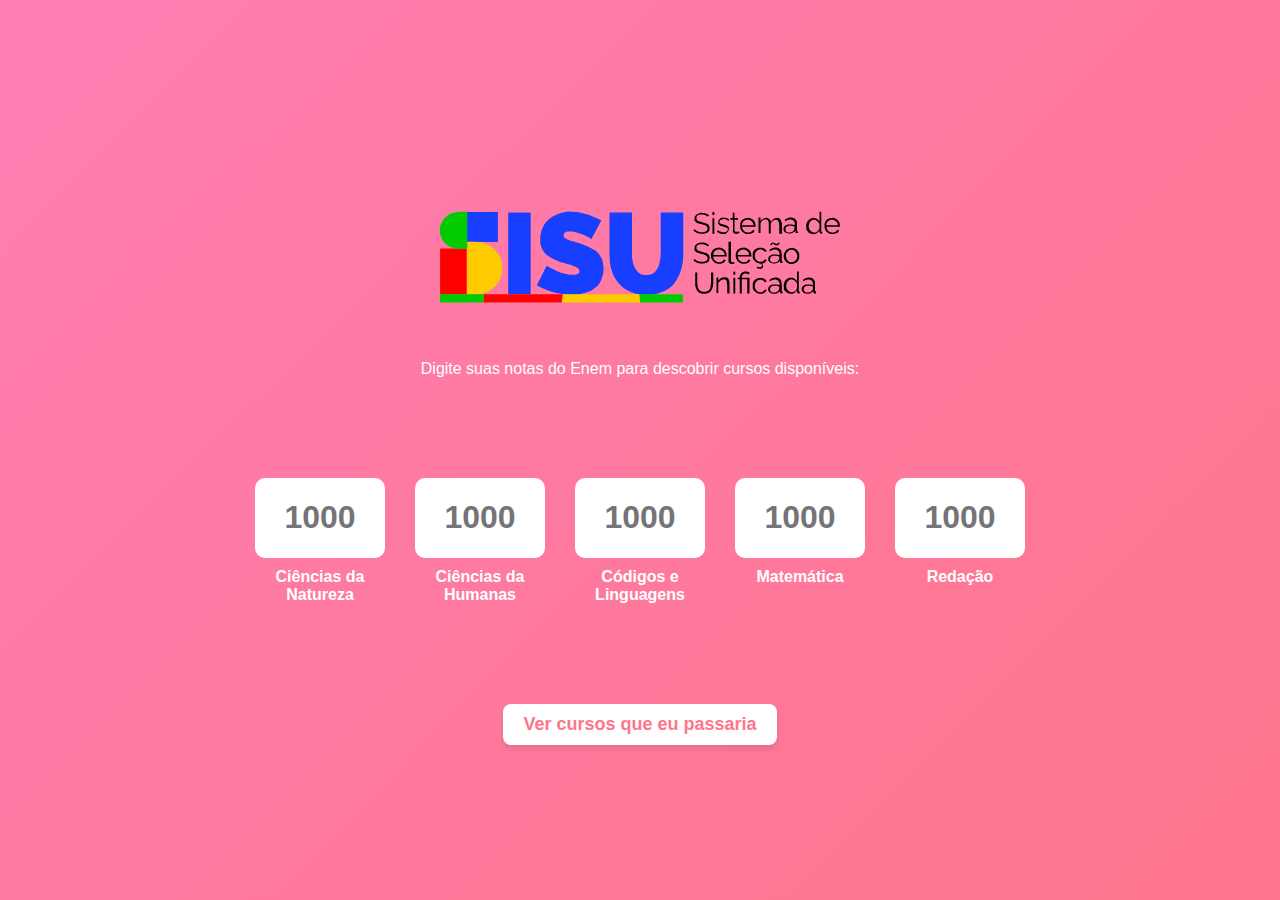
<file: index.html>
<!DOCTYPE html>
<html lang="pt-br">

<head>
    <meta charset="UTF-8">
    <meta name="viewport" content="width=device-width, initial-scale=1.0">
    <title>Document</title>
    <link rel="stylesheet" href="css/style.css">
</head>

<body>
    <div class="container">
        <img src="img/image.png" alt="">
        <p>Digite suas notas do Enem para descobrir cursos disponíveis:</p>

        <div class="notas">
            <div class="notas-item">
                <input type="number" placeholder="1000" id="natureza">
                <label for="natureza"><b>Ciências</b> da Natureza</label>
            </div>
            <div class="notas-item">
                <input type="number" placeholder="1000" id="humanas">
                <label for="humanas"><b>Ciências</b> da Humanas</label>
            </div>
            <div class="notas-item">
                <input type="number" placeholder="1000" id="linguagens">
                <label for="linguagens">Códigos e Linguagens</label>
            </div>
            <div class="notas-item">
                <input type="number" placeholder="1000" id="matematica">
                <label for="matematica">Matemática</label>
            </div>
            <div class="notas-item">
                <input type="number" placeholder="1000" id="redacao">
                <label for="redação">Redação</label>
            </div>
        </div>

        <button onclick="calcularCursos()">Ver cursos que eu passaria</button>
        <script src="js/script.js"></script>
</body>

</html>
</file>
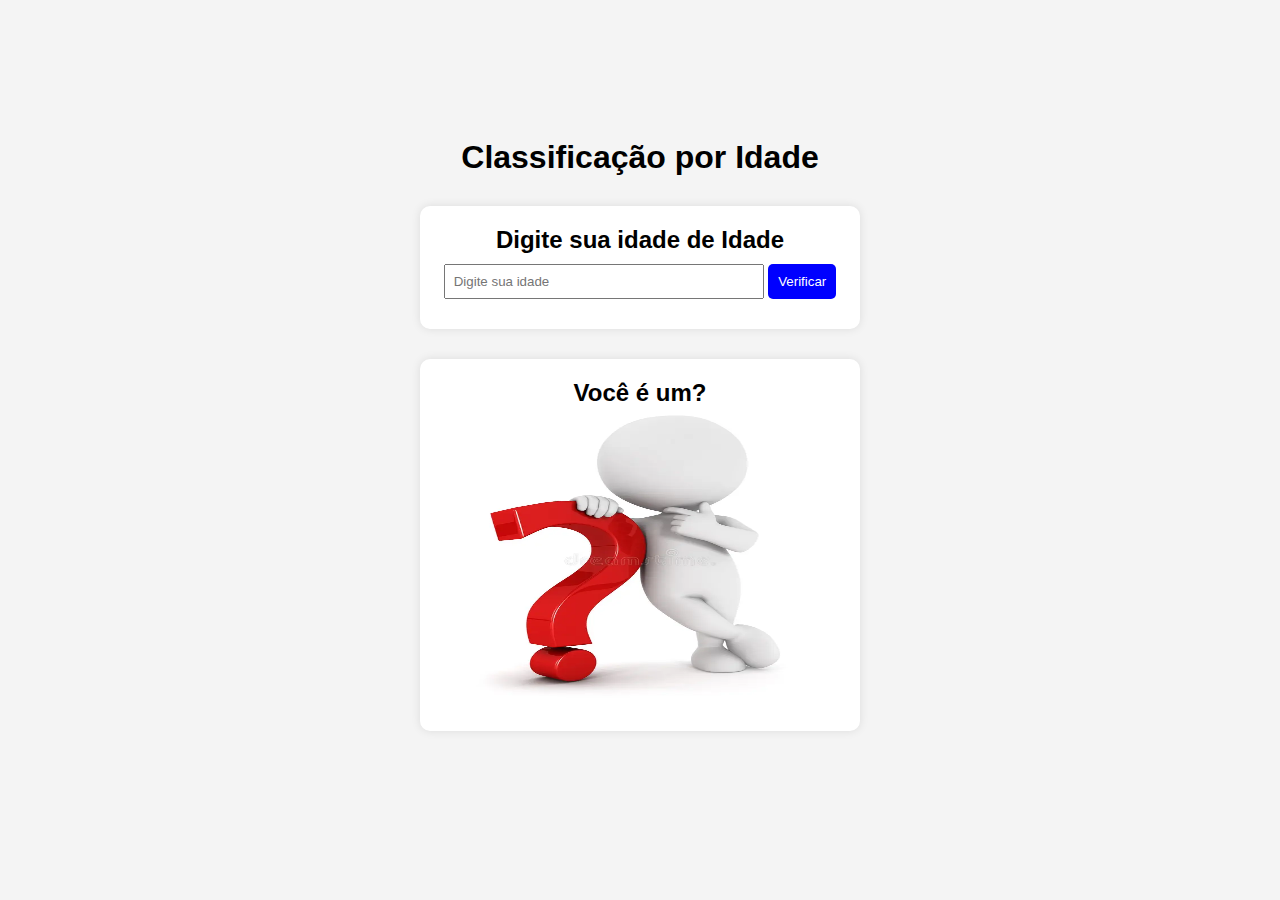
<file: classificação idade/index.html>
<!DOCTYPE html>
<html lang="pt-br">
<head>
    <meta charset="UTF-8">
    <meta name="viewport" content="width=device-width, initial-scale=1.0">
    <title>Document</title>
    <link rel="stylesheet" href="css/style.css">
</head>
<body>
    <div class="container">
        <h1>Classificação por Idade</h1>
       <div class="esquerda">
           <h2>Digite sua idade de Idade</h2>
           <input type="number" id="idade" placeholder="Digite sua idade">
           <button onclick="verificar()">Verificar</button>
       </div>
       <div class="direita">
           <h2 id="tipo">Você é um?</h2>
           <img id="imagem" src="img/ini.png" alt="">
       </div>
   </div>
   <script src="js/app.js"></script>
</body>
</html>
</file>
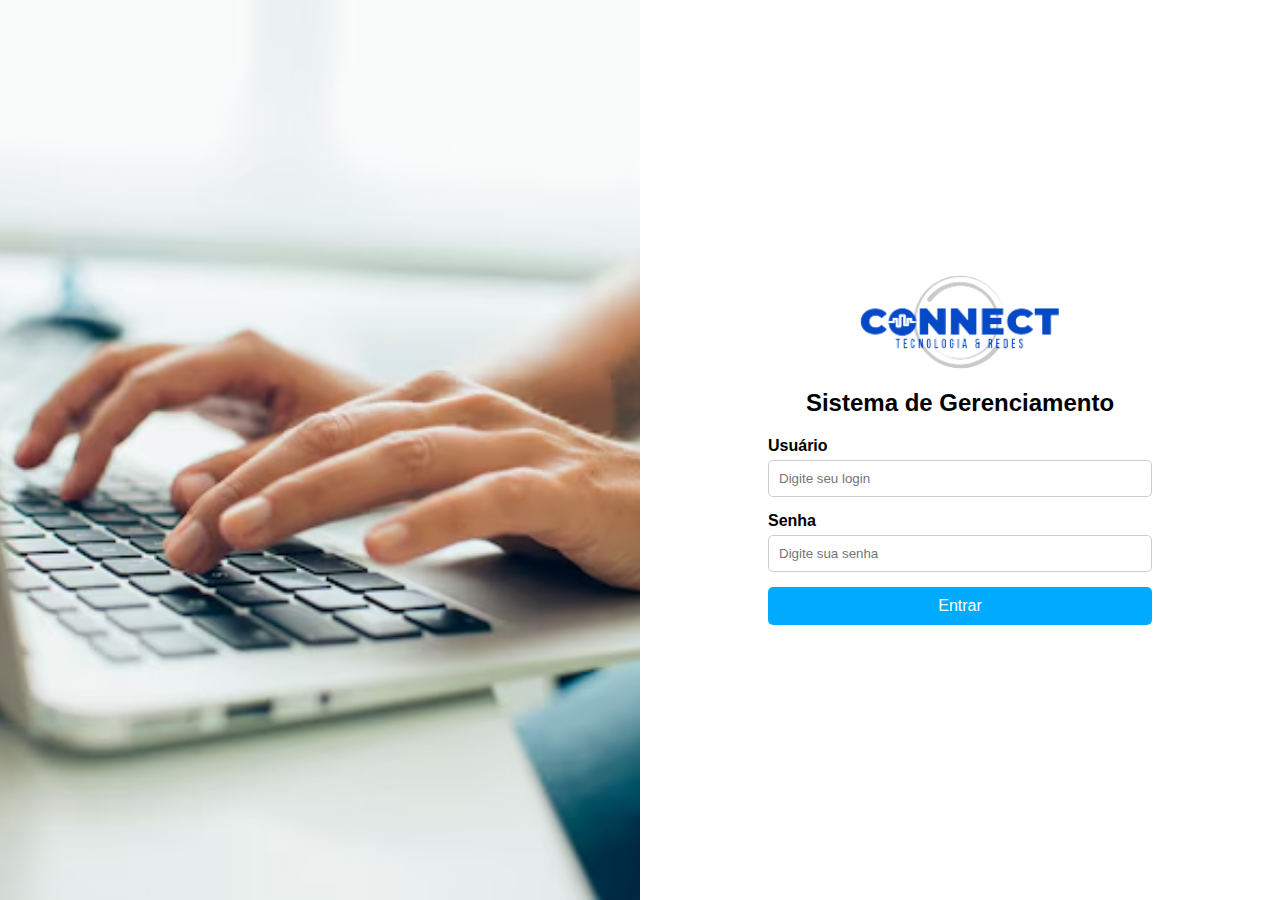
<file: login javascript/index.html>
<!DOCTYPE html>
<html lang="pt-br">
<head>
    <meta charset="UTF-8">
    <meta name="viewport" content="width=device-width, initial-scale=1.0">
    <title>Document</title>
    <link rel="stylesheet" href="css/style.css">
</head>
<body>
    <div class="container">
        <div class="left-side"></div>

        <div class="right-side">
            <div class="login-form">
                <img src="img/logo.png" alt="Ilustração" class="illustration">
                <h2>Sistema de Gerenciamento</h2>
                <form>
                    <label for="username">Usuário</label>
                    <input type="text" id="username" placeholder="Digite seu login">

                    <label for="password">Senha</label>
                    <input type="password" id="password" placeholder="Digite sua senha">

                    <a id="login-btn" class="login-btn" onclick="entrar()">Entrar</a>
                </form>
            </div>
        </div>
    </div>

    <script src="js/app.js"></script>
</body>
</html>
</file>
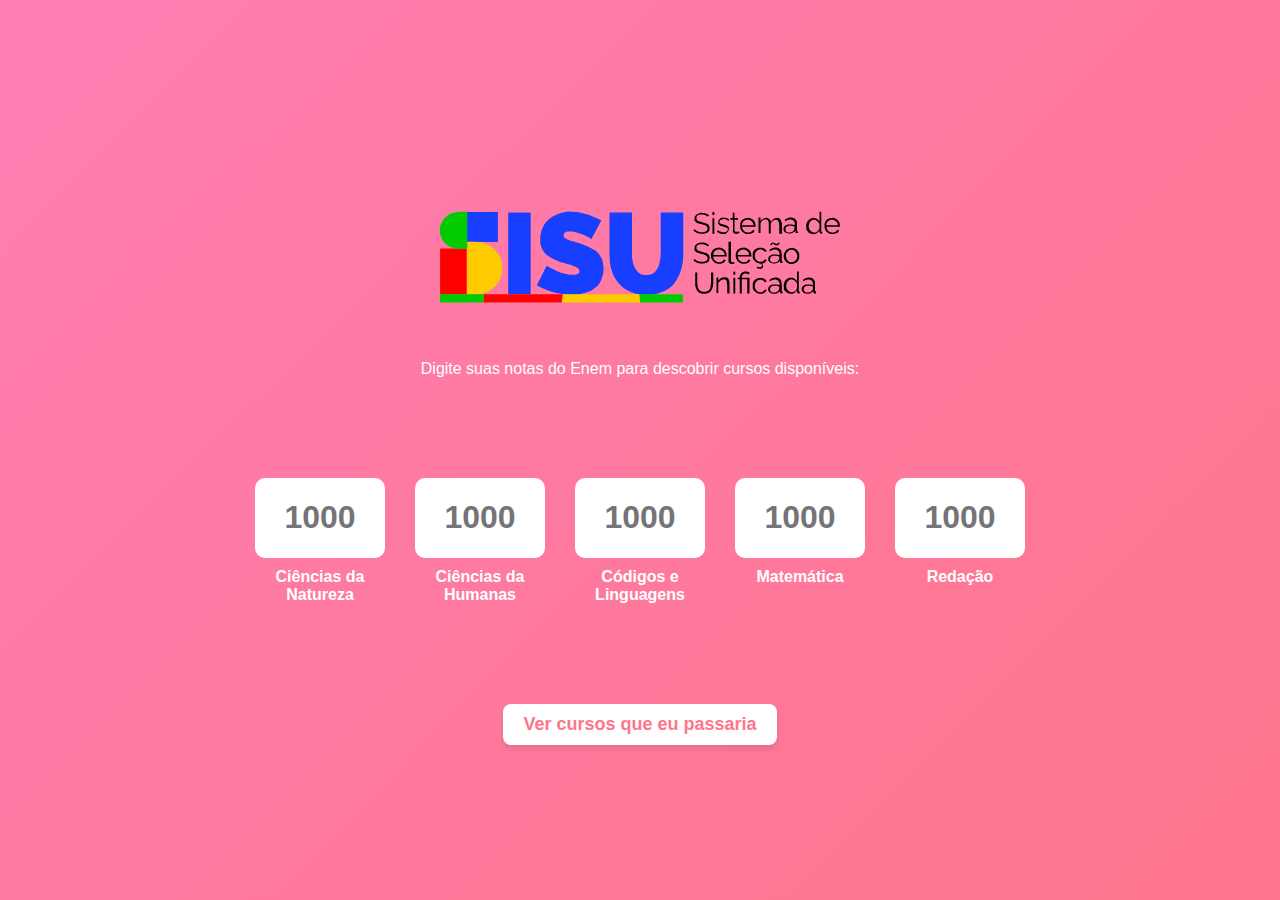
<file: NotaSISU - javascript/Aula - NotaSISU/index.html>
<!DOCTYPE html>
<html lang="pt-br">

<head>
    <meta charset="UTF-8">
    <meta name="viewport" content="width=device-width, initial-scale=1.0">
    <title>Document</title>
    <link rel="stylesheet" href="css/style.css">
</head>

<body>
    <div class="container">
        <img src="img/image.png" alt="">
        <p>Digite suas notas do Enem para descobrir cursos disponíveis:</p>

        <div class="notas">
            <div class="notas-item">
                <input type="number" placeholder="1000" id="natureza">
                <label for="natureza"><b>Ciências</b> da Natureza</label>
            </div>
            <div class="notas-item">
                <input type="number" placeholder="1000" id="humanas">
                <label for="humanas"><b>Ciências</b> da Humanas</label>
            </div>
            <div class="notas-item">
                <input type="number" placeholder="1000" id="linguagens">
                <label for="linguagens">Códigos e Linguagens</label>
            </div>
            <div class="notas-item">
                <input type="number" placeholder="1000" id="matematica">
                <label for="matematica">Matemática</label>
            </div>
            <div class="notas-item">
                <input type="number" placeholder="1000" id="redacao">
                <label for="redação">Redação</label>
            </div>
        </div>

        <button onclick="calcularCursos()">Ver cursos que eu passaria</button>
        <script src="js/script.js"></script>
</body>

</html>
</file>
<file: css/style.css>
* {
    margin: 0;
    padding: 0;
    box-sizing: border-box;
}

body{
    font-family: Arial, sans-serif;
    display: flex;
    flex-direction: column;
    align-items: center;
    justify-content: center;
    height: 100vh;
    background: linear-gradient(135deg, #ff7eb3, #ff758c);
    color: white;
    text-align: center;
}

button {
    background-color: #ffffff;
    color: #ff758c;
    border: none;
    padding: 10px 20px;
    font-size: 18px;
    font-weight: bold;
    border-radius: 8px;
    cursor: pointer;
    transition: 0.3s;
    box-shadow: 0px 4px 6px rgba(0, 0, 0, 0.1);
}

button:hover {
    background-color: #ff758c;
    color: white;
}

h1 {
    margin-top: 20px;
    font-size: 2.5em;
}

input{
    padding: 5px;
    width: 130px;
    height: 80px;
    margin-bottom:10px ;
    color: #ff758c;
    border: none;
    text-align: center;
    font-size: 2rem;
    caret-color: #ff758c;
    font-weight: 600;
    border-radius: 10px;
}

input:focus {
    border: 2px solid #3498db; /* Cor azul */
    outline: none; /* Remove o contorno padrão */
    box-shadow: 0 0 5px #3498db; /* Efeito de brilho */
  }

  input[type="number"]::-webkit-inner-spin-button, 
  input[type="number"]::-webkit-outer-spin-button {
    -webkit-appearance: none;
    margin: 0;
  }

  .notas{
    display: flex;
    margin-block: 100px;
    gap: 30px;
  }

  .notas-item{
    display: flex;
    flex-direction: column;
    width: 130px;
  }

  .notas-item label{
    font-weight: 600;
  }
</file>
<file: classificação idade/css/style.css>
* {
    margin: 0;
    padding: 0;
    box-sizing: border-box;
}
body {
    font-family: Arial, sans-serif;
    display: flex;
    justify-content: center;
    align-items: center;
    height: 100vh;
    background-color: #f4f4f4;
}

.container{
    text-align: center;
}

.esquerda, .direita{
    background: white;
    padding: 20px;
    margin: 30px;
    border-radius: 10px;
    box-shadow: 0 0 10px rgba(0, 0, 0, 0.1);
    text-align: center;
}

.direita img{
    width: 400px;
    height: 300px;
}
input {
    padding: 8px;
    margin: 10px 0;
    width: 80%;
}
button {
    padding: 10px;
    background: blue;
    color: white;
    border: none;
    cursor: pointer;
    border-radius: 5px;
}
</file>
<file: login javascript/css/style.css>
* {
    margin: 0;
    padding: 0;
    box-sizing: border-box;
}

body {
    font-family: 'Arial', sans-serif;
    background-color: #e0f7fa;
}

.container {
    display: flex;
    height: 100vh;
}

.left-side {
    flex: 1;
    background-image: url('../img/img2.png');
    background-position: center;
    background-size: cover;
    display: flex;
    justify-content: center;
    align-items: center;
}

.illustration {
    width: 200px;
}

.right-side {
    flex: 1;
    display: flex;
    justify-content: center;
    align-items: center;
    background-color: #fff;
}

.login-form {
    width: 50dvw;
    display: flex;
    flex-direction: column;
    align-items: center;
}

h2 {
    text-align: center;
    margin-block: 20px;
    font-size: 24px;
}

form {
    width: 60%;
    display: flex;
    flex-direction: column;
}

label {
    margin-bottom: 5px;
    font-weight: bold;
}

input{
    padding: 10px;
    margin-bottom: 15px;
    border: 1px solid #ccc;
    border-radius: 5px;
}



.login-btn {
    text-align: center;
    padding: 10px;
    background-color: #00aaff;
    color: white;
    border: none;
    border-radius: 5px;
    cursor: pointer;
    font-size: 16px;
}

.login-btn:hover {
    background-color: #007bb5;
}

.signup {
    text-align: center;
    margin-top: 20px;
}

.signup a {
    color: #007bff;
    text-decoration: none;
}

.signup a:hover {
    text-decoration: underline;
}


@media (max-width:600px){
	.left-side{
        display: none;
    }
    .login-form{
        width: 100vw;
    }
}
</file>
<file: NotaSISU - javascript/Aula - NotaSISU/css/style.css>
* {
    margin: 0;
    padding: 0;
    box-sizing: border-box;
}

body{
    font-family: Arial, sans-serif;
    display: flex;
    flex-direction: column;
    align-items: center;
    justify-content: center;
    height: 100vh;
    background: linear-gradient(135deg, #ff7eb3, #ff758c);
    color: white;
    text-align: center;
}

button {
    background-color: #ffffff;
    color: #ff758c;
    border: none;
    padding: 10px 20px;
    font-size: 18px;
    font-weight: bold;
    border-radius: 8px;
    cursor: pointer;
    transition: 0.3s;
    box-shadow: 0px 4px 6px rgba(0, 0, 0, 0.1);
}

button:hover {
    background-color: #ff758c;
    color: white;
}

h1 {
    margin-top: 20px;
    font-size: 2.5em;
}

input{
    padding: 5px;
    width: 130px;
    height: 80px;
    margin-bottom:10px ;
    color: #ff758c;
    border: none;
    text-align: center;
    font-size: 2rem;
    caret-color: #ff758c;
    font-weight: 600;
    border-radius: 10px;
}

input:focus {
    border: 2px solid #3498db; /* Cor azul */
    outline: none; /* Remove o contorno padrão */
    box-shadow: 0 0 5px #3498db; /* Efeito de brilho */
  }

  input[type="number"]::-webkit-inner-spin-button, 
  input[type="number"]::-webkit-outer-spin-button {
    -webkit-appearance: none;
    margin: 0;
  }

  .notas{
    display: flex;
    margin-block: 100px;
    gap: 30px;
  }

  .notas-item{
    display: flex;
    flex-direction: column;
    width: 130px;
  }

  .notas-item label{
    font-weight: 600;
  }
</file>
